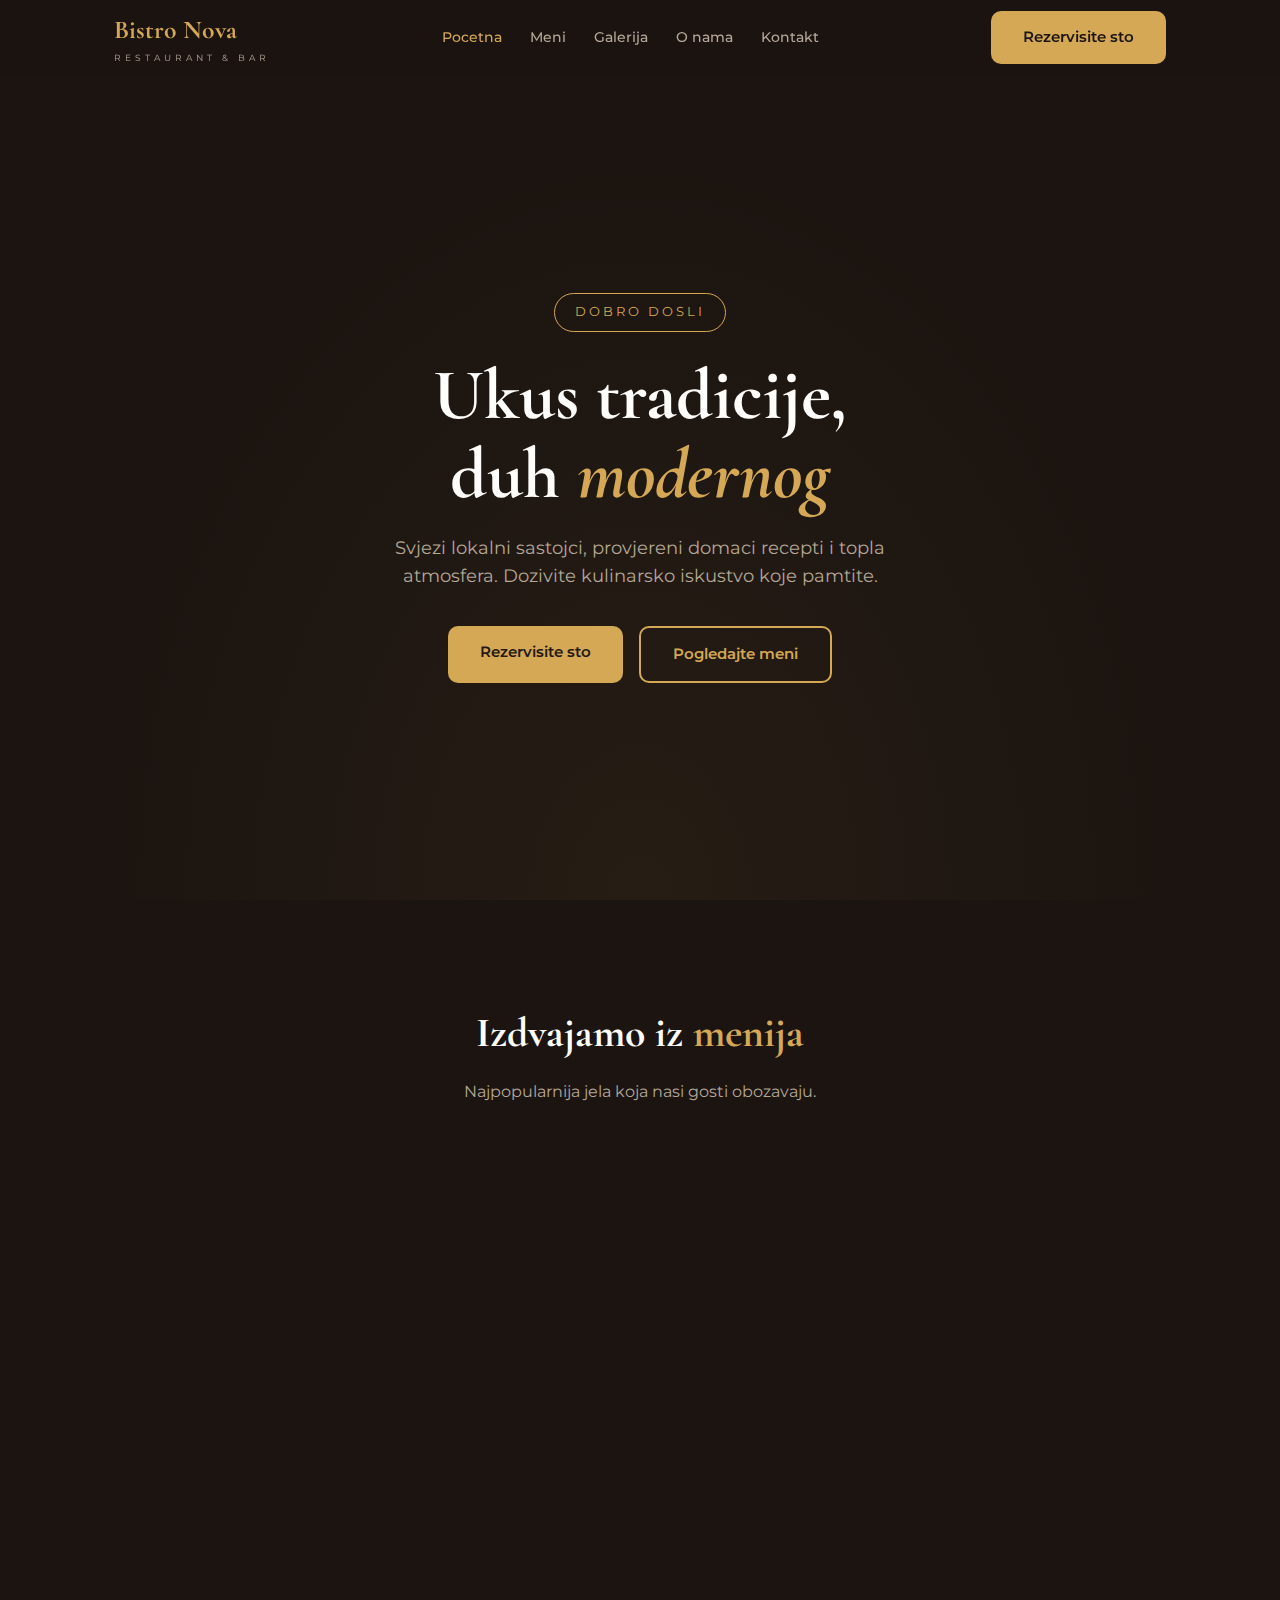
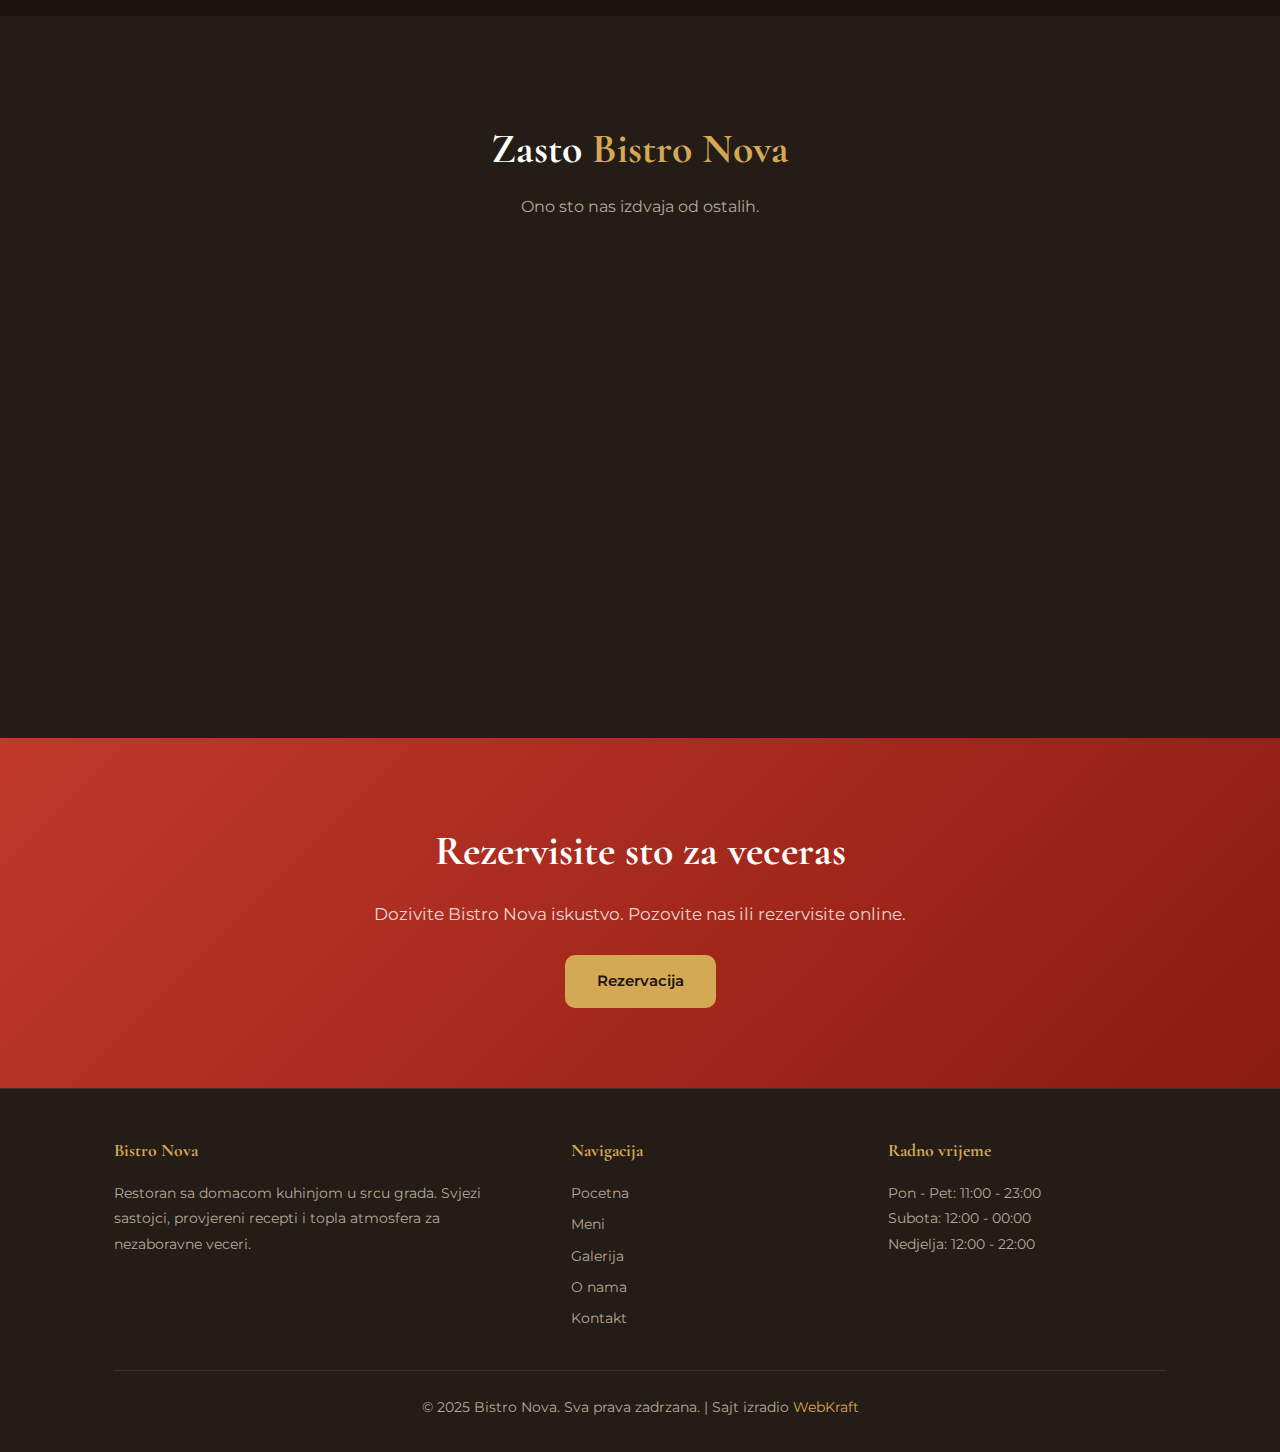
<file: index.html>
<!DOCTYPE html>
<html lang="bs">
<head>
  <meta charset="UTF-8">
  <meta name="viewport" content="width=device-width, initial-scale=1.0">
  <title>Bistro Nova | Restoran</title>
  <link rel="icon" type="image/x-icon" href="favicon.ico">
  <link rel="apple-touch-icon" href="apple-touch-icon.png">
  <meta name="description" content="Bistro Nova - Restoran sa domacom kuhinjom u srcu grada. Svjezi sastojci, tradicionalni recepti, moderna prezentacija.">
  <link rel="preconnect" href="https://fonts.googleapis.com">
  <link rel="preconnect" href="https://fonts.gstatic.com" crossorigin>
  <link href="https://fonts.googleapis.com/css2?family=Cormorant+Garamond:ital,wght@0,500;0,600;0,700;1,500;1,700&family=Montserrat:wght@400;500;600;700&display=swap" rel="stylesheet">
  <link rel="stylesheet" href="assets/css/style.css">
</head>
<body>

  <!-- Header -->
  <header class="header" id="header">
    <div class="container">
      <a href="index.html" class="logo">Bistro Nova<small>Restaurant &amp; Bar</small></a>
      <nav class="nav-links" id="nav">
        <a href="index.html" class="active">Pocetna</a>
        <a href="meni.html">Meni</a>
        <a href="galerija.html">Galerija</a>
        <a href="o-nama.html">O nama</a>
        <a href="kontakt.html">Kontakt</a>
      </nav>
      <a href="kontakt.html" class="btn btn-gold btn-nav">Rezervisite sto</a>
      <button class="mobile-toggle" id="menuBtn" aria-label="Otvori meni">
        <span></span><span></span><span></span>
      </button>
    </div>
  </header>

  <!-- Hero -->
  <section class="hero">
    <div class="container">
      <div class="hero-badge">Dobro dosli</div>
      <h1>Ukus tradicije,<br>duh <span>modernog</span></h1>
      <p>Svjezi lokalni sastojci, provjereni domaci recepti i topla atmosfera. Dozivite kulinarsko iskustvo koje pamtite.</p>
      <div class="hero-buttons">
        <a href="kontakt.html" class="btn btn-gold">Rezervisite sto</a>
        <a href="meni.html" class="btn btn-outline">Pogledajte meni</a>
      </div>
    </div>
  </section>

  <!-- Highlights -->
  <section class="highlights">
    <div class="container">
      <h2 class="section-title">Izdvajamo iz <span>menija</span></h2>
      <p class="section-subtitle">Najpopularnija jela koja nasi gosti obozavaju.</p>
      <div class="highlights-grid">
        <div class="highlight-card fade-in">
          <img src="assets/images/biftek.jpg" alt="Biftek na zaru">
          <h3>Biftek na zaru</h3>
          <div class="desc">Premium junetina sa grilanim povrcem i umakom od crnog vina</div>
          <div class="price">28 KM</div>
        </div>
        <div class="highlight-card fade-in">
          <img src="assets/images/ravioli.jpg" alt="Domaci ravioli">
          <h3>Domaci ravioli</h3>
          <div class="desc">Rucno pravljeni ravioli punjeni sirom sa tartuf umakom</div>
          <div class="price">18 KM</div>
        </div>
        <div class="highlight-card fade-in">
          <img src="assets/images/brancin.jpg" alt="Filet brancina">
          <h3>Filet brancina</h3>
          <div class="desc">Svjezi brancin sa mediteranskim zacinima i mladim krompirima</div>
          <div class="price">24 KM</div>
        </div>
        <div class="highlight-card fade-in">
          <img src="assets/images/fondant.jpg" alt="Cokoladni fondant">
          <h3>Cokoladni fondant</h3>
          <div class="desc">Topla cokoladna lava torta sa kuglom vanila sladoleda</div>
          <div class="price">10 KM</div>
        </div>
      </div>
    </div>
  </section>

  <!-- Why Us -->
  <section class="why-us">
    <div class="container">
      <h2 class="section-title">Zasto <span>Bistro Nova</span></h2>
      <p class="section-subtitle">Ono sto nas izdvaja od ostalih.</p>
      <div class="why-grid">
        <div class="why-card fade-in">
          <img src="assets/images/sastojci.jpg" alt="Svjezi sastojci">
          <h3>Svjezi sastojci</h3>
          <p>Svakodnevno nabavljamo svjeze lokalne namirnice od provjerenih dobavljaca.</p>
        </div>
        <div class="why-card fade-in">
          <img src="assets/images/kuhinja.jpg" alt="Domaci recepti">
          <h3>Domaci recepti</h3>
          <p>Tradicionalni recepti sa modernim pristupom pripreme i prezentacije.</p>
        </div>
        <div class="why-card fade-in">
          <img src="assets/images/vecernja-atmosfera.jpg" alt="Ugodna atmosfera">
          <h3>Ugodna atmosfera</h3>
          <p>Topao ambijent koji spaja eleganciju i opustenost za savrseni dozivljaj.</p>
        </div>
      </div>
    </div>
  </section>

  <!-- CTA -->
  <section class="cta-section">
    <div class="container">
      <h2>Rezervisite sto za veceras</h2>
      <p>Dozivite Bistro Nova iskustvo. Pozovite nas ili rezervisite online.</p>
      <a href="kontakt.html" class="btn btn-gold">Rezervacija</a>
    </div>
  </section>

  <!-- Footer -->
  <footer class="footer">
    <div class="container">
      <div class="footer-grid">
        <div>
          <h4>Bistro Nova</h4>
          <p>Restoran sa domacom kuhinjom u srcu grada. Svjezi sastojci, provjereni recepti i topla atmosfera za nezaboravne veceri.</p>
        </div>
        <div>
          <h4>Navigacija</h4>
          <div class="footer-links">
            <a href="index.html">Pocetna</a>
            <a href="meni.html">Meni</a>
            <a href="galerija.html">Galerija</a>
            <a href="o-nama.html">O nama</a>
            <a href="kontakt.html">Kontakt</a>
          </div>
        </div>
        <div>
          <h4>Radno vrijeme</h4>
          <p>Pon - Pet: 11:00 - 23:00</p>
          <p>Subota: 12:00 - 00:00</p>
          <p>Nedjelja: 12:00 - 22:00</p>
        </div>
      </div>
      <div class="footer-bottom">
        <p>&copy; 2025 Bistro Nova. Sva prava zadrzana. | Sajt izradio <a href="https://webkraft.site" target="_blank">WebKraft</a></p>
      </div>
    </div>
  </footer>

  <script>
    const menuBtn = document.getElementById('menuBtn');
    const nav = document.getElementById('nav');
    menuBtn.addEventListener('click', () => nav.classList.toggle('open'));
    nav.querySelectorAll('a').forEach(link => {
      link.addEventListener('click', () => nav.classList.remove('open'));
    });
    const header = document.getElementById('header');
    window.addEventListener('scroll', () => {
      header.classList.toggle('scrolled', window.scrollY > 50);
    });
    const observer = new IntersectionObserver((entries) => {
      entries.forEach(entry => {
        if (entry.isIntersecting) entry.target.classList.add('visible');
      });
    }, { threshold: 0.1 });
    document.querySelectorAll('.fade-in').forEach(el => observer.observe(el));
  </script>

</body>
</html>
</file>
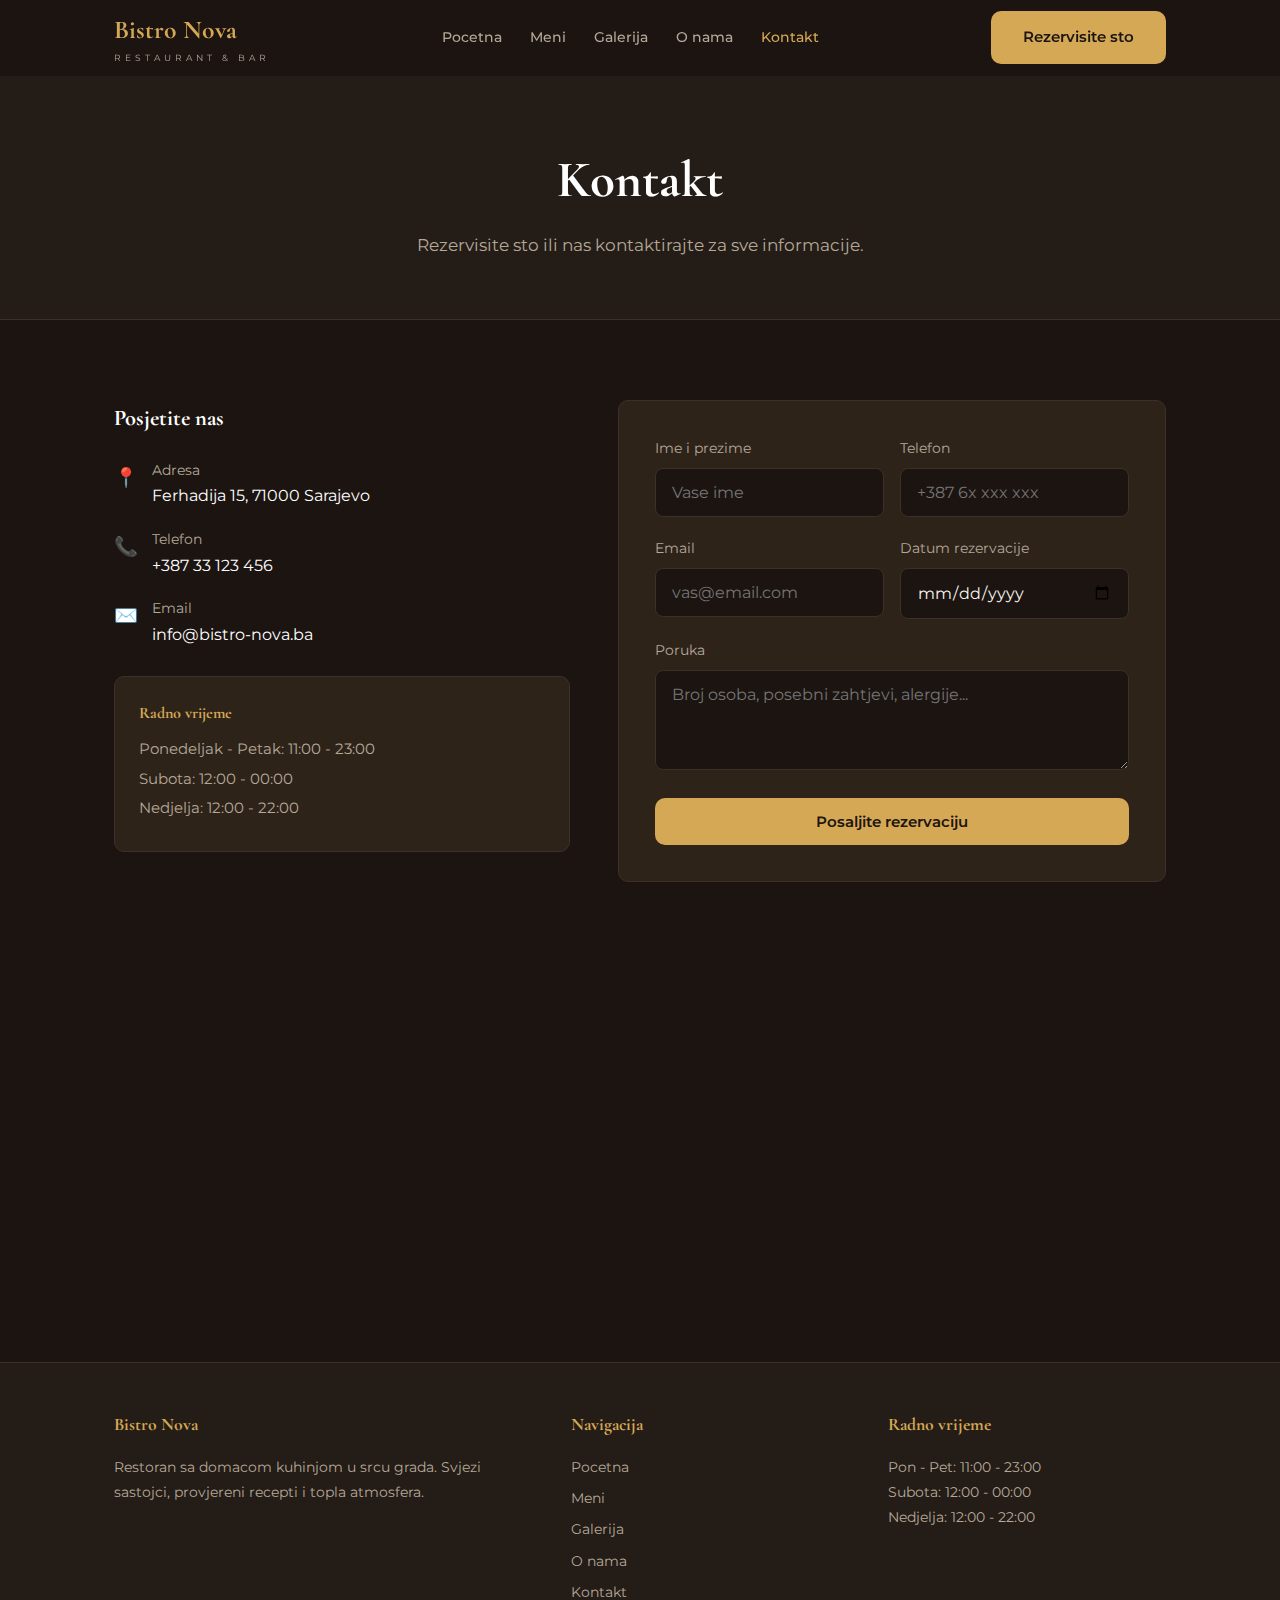
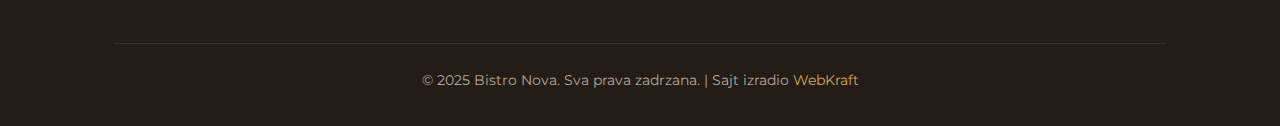
<file: kontakt.html>
<!DOCTYPE html>
<html lang="bs">
<head>
  <meta charset="UTF-8">
  <meta name="viewport" content="width=device-width, initial-scale=1.0">
  <title>Kontakt | Bistro Nova</title>
  <link rel="icon" type="image/x-icon" href="favicon.ico">
  <link rel="apple-touch-icon" href="apple-touch-icon.png">
  <meta name="description" content="Kontaktirajte nas ili rezervisite sto u Bistro Nova restoranu.">
  <link rel="preconnect" href="https://fonts.googleapis.com">
  <link rel="preconnect" href="https://fonts.gstatic.com" crossorigin>
  <link href="https://fonts.googleapis.com/css2?family=Cormorant+Garamond:ital,wght@0,500;0,600;0,700;1,500;1,700&family=Montserrat:wght@400;500;600;700&display=swap" rel="stylesheet">
  <link rel="stylesheet" href="assets/css/style.css">
</head>
<body>

  <header class="header" id="header">
    <div class="container">
      <a href="index.html" class="logo">Bistro Nova<small>Restaurant &amp; Bar</small></a>
      <nav class="nav-links" id="nav">
        <a href="index.html">Pocetna</a>
        <a href="meni.html">Meni</a>
        <a href="galerija.html">Galerija</a>
        <a href="o-nama.html">O nama</a>
        <a href="kontakt.html" class="active">Kontakt</a>
      </nav>
      <a href="kontakt.html" class="btn btn-gold btn-nav">Rezervisite sto</a>
      <button class="mobile-toggle" id="menuBtn" aria-label="Otvori meni">
        <span></span><span></span><span></span>
      </button>
    </div>
  </header>

  <div class="page-header">
    <div class="container">
      <h1>Kontakt</h1>
      <p>Rezervisite sto ili nas kontaktirajte za sve informacije.</p>
    </div>
  </div>

  <section class="contact-section">
    <div class="container">
      <div class="contact-grid">
        <div class="contact-info fade-in">
          <h3>Posjetite nas</h3>
          <div class="contact-detail">
            <div class="icon">📍</div>
            <div>
              <div class="label">Adresa</div>
              <div class="value">Ferhadija 15, 71000 Sarajevo</div>
            </div>
          </div>
          <div class="contact-detail">
            <div class="icon">📞</div>
            <div>
              <div class="label">Telefon</div>
              <div class="value">+387 33 123 456</div>
            </div>
          </div>
          <div class="contact-detail">
            <div class="icon">✉️</div>
            <div>
              <div class="label">Email</div>
              <div class="value">info@bistro-nova.ba</div>
            </div>
          </div>
          <div class="working-hours">
            <h4>Radno vrijeme</h4>
            <p>Ponedeljak - Petak: 11:00 - 23:00</p>
            <p>Subota: 12:00 - 00:00</p>
            <p>Nedjelja: 12:00 - 22:00</p>
          </div>
        </div>
        <form class="contact-form fade-in" action="https://formspree.io/f/YOUR_FORM_ID" method="POST">
          <div class="form-row">
            <div class="form-group">
              <label for="name">Ime i prezime</label>
              <input type="text" id="name" name="name" placeholder="Vase ime" required>
            </div>
            <div class="form-group">
              <label for="phone">Telefon</label>
              <input type="tel" id="phone" name="phone" placeholder="+387 6x xxx xxx">
            </div>
          </div>
          <div class="form-row">
            <div class="form-group">
              <label for="email">Email</label>
              <input type="email" id="email" name="email" placeholder="vas@email.com" required>
            </div>
            <div class="form-group">
              <label for="date">Datum rezervacije</label>
              <input type="date" id="date" name="date">
            </div>
          </div>
          <div class="form-group">
            <label for="message">Poruka</label>
            <textarea id="message" name="message" placeholder="Broj osoba, posebni zahtjevi, alergije..."></textarea>
          </div>
          <button type="submit" class="btn btn-gold">Posaljite rezervaciju</button>
        </form>
      </div>
    </div>
  </section>

  <!-- Google Maps -->
  <section class="map-section">
    <iframe src="https://www.google.com/maps/embed?pb=!1m18!1m12!1m3!1d2877.1!2d18.4131!3d43.8563!2m3!1f0!2f0!3f0!3m2!1i1024!2i768!4f13.1!3m3!1m2!1s0x4758c8c0!2sSarajevo!5e0!3m2!1sbs!2sba!4v1700000000000" allowfullscreen="" loading="lazy" referrerpolicy="no-referrer-when-downgrade" title="Lokacija Bistro Nova"></iframe>
  </section>

  <footer class="footer">
    <div class="container">
      <div class="footer-grid">
        <div>
          <h4>Bistro Nova</h4>
          <p>Restoran sa domacom kuhinjom u srcu grada. Svjezi sastojci, provjereni recepti i topla atmosfera.</p>
        </div>
        <div>
          <h4>Navigacija</h4>
          <div class="footer-links">
            <a href="index.html">Pocetna</a>
            <a href="meni.html">Meni</a>
            <a href="galerija.html">Galerija</a>
            <a href="o-nama.html">O nama</a>
            <a href="kontakt.html">Kontakt</a>
          </div>
        </div>
        <div>
          <h4>Radno vrijeme</h4>
          <p>Pon - Pet: 11:00 - 23:00</p>
          <p>Subota: 12:00 - 00:00</p>
          <p>Nedjelja: 12:00 - 22:00</p>
        </div>
      </div>
      <div class="footer-bottom">
        <p>&copy; 2025 Bistro Nova. Sva prava zadrzana. | Sajt izradio <a href="https://webkraft.site" target="_blank">WebKraft</a></p>
      </div>
    </div>
  </footer>

  <script>
    const menuBtn = document.getElementById('menuBtn');
    const nav = document.getElementById('nav');
    menuBtn.addEventListener('click', () => nav.classList.toggle('open'));
    nav.querySelectorAll('a').forEach(link => { link.addEventListener('click', () => nav.classList.remove('open')); });
    const header = document.getElementById('header');
    window.addEventListener('scroll', () => { header.classList.toggle('scrolled', window.scrollY > 50); });
    const observer = new IntersectionObserver((entries) => {
      entries.forEach(entry => { if (entry.isIntersecting) entry.target.classList.add('visible'); });
    }, { threshold: 0.1 });
    document.querySelectorAll('.fade-in').forEach(el => observer.observe(el));
  </script>

</body>
</html>
</file>
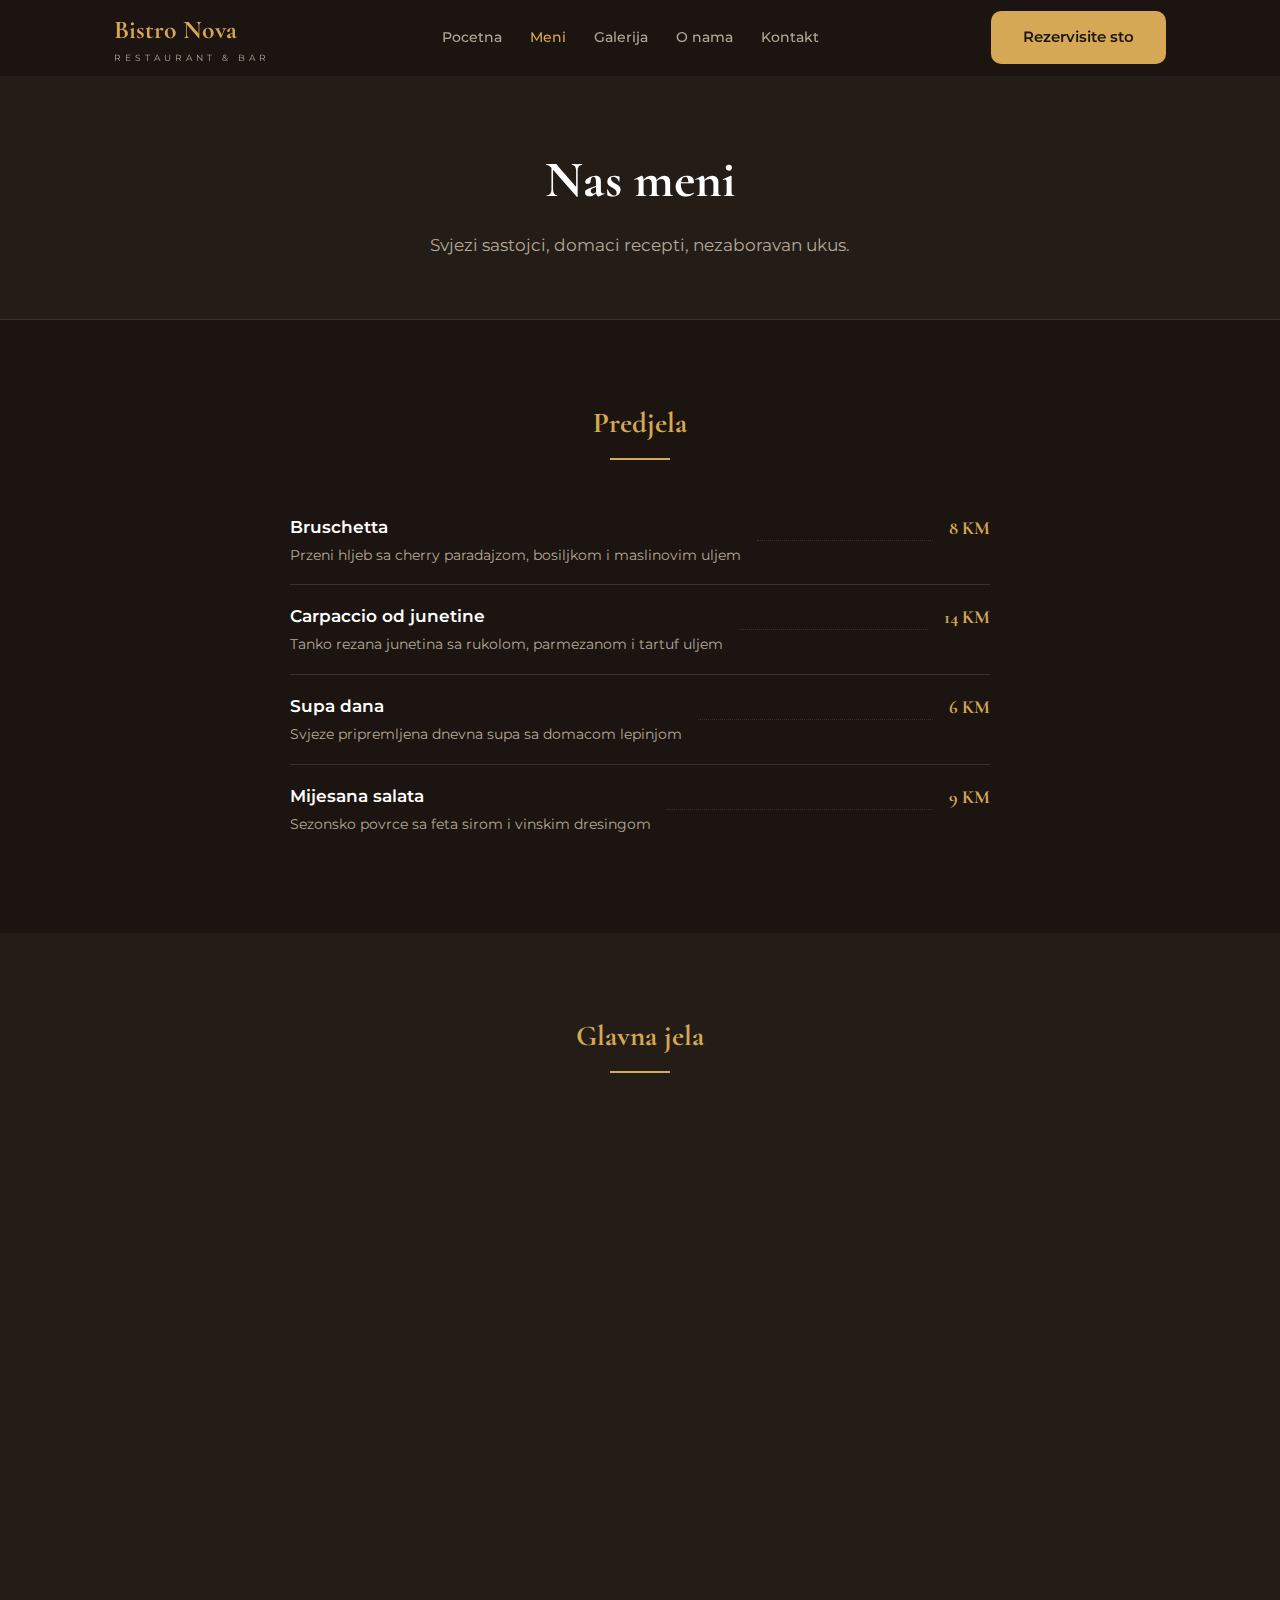
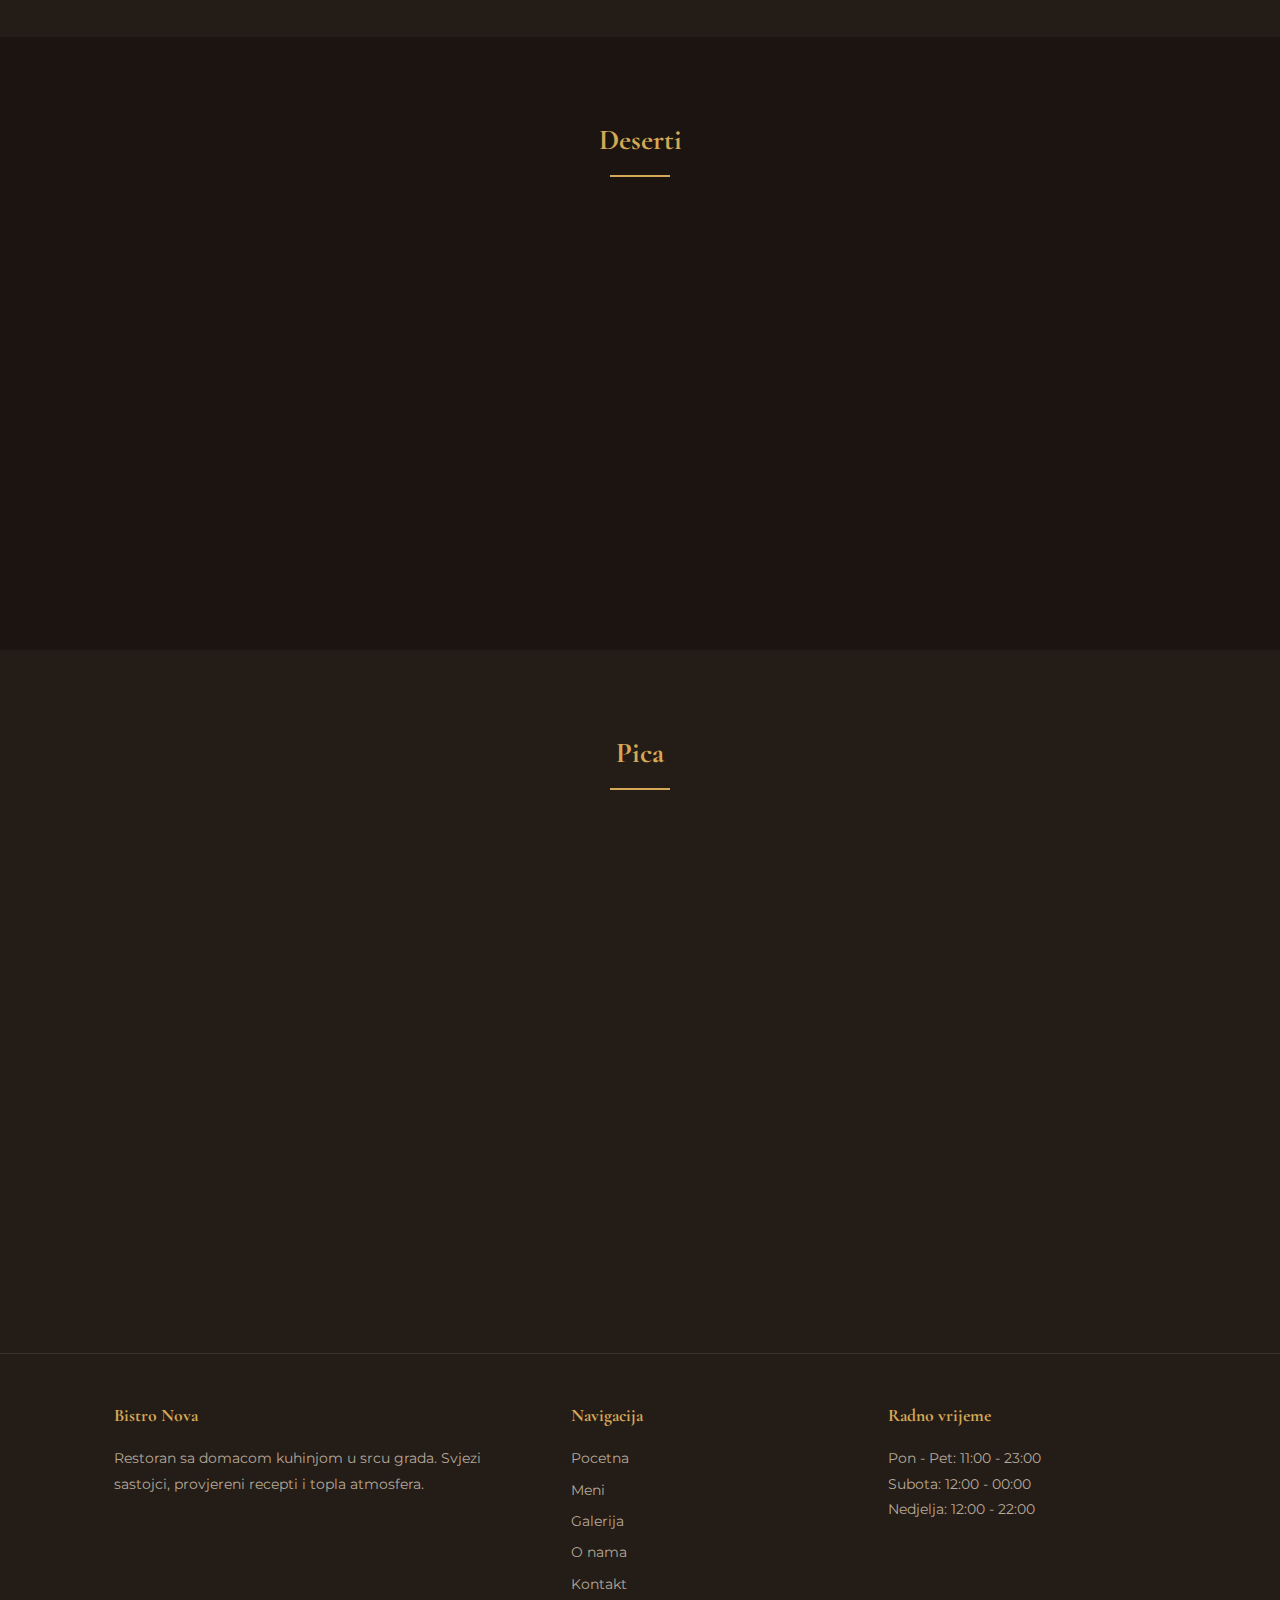
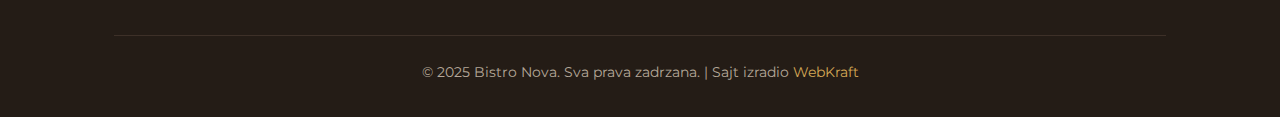
<file: meni.html>
<!DOCTYPE html>
<html lang="bs">
<head>
  <meta charset="UTF-8">
  <meta name="viewport" content="width=device-width, initial-scale=1.0">
  <title>Meni | Bistro Nova</title>
  <link rel="icon" type="image/x-icon" href="favicon.ico">
  <link rel="apple-touch-icon" href="apple-touch-icon.png">
  <meta name="description" content="Pogledajte nas meni - predjela, glavna jela, deserti i pica. Svjezi sastojci i domaci recepti.">
  <link rel="preconnect" href="https://fonts.googleapis.com">
  <link rel="preconnect" href="https://fonts.gstatic.com" crossorigin>
  <link href="https://fonts.googleapis.com/css2?family=Cormorant+Garamond:ital,wght@0,500;0,600;0,700;1,500;1,700&family=Montserrat:wght@400;500;600;700&display=swap" rel="stylesheet">
  <link rel="stylesheet" href="assets/css/style.css">
</head>
<body>

  <header class="header" id="header">
    <div class="container">
      <a href="index.html" class="logo">Bistro Nova<small>Restaurant &amp; Bar</small></a>
      <nav class="nav-links" id="nav">
        <a href="index.html">Pocetna</a>
        <a href="meni.html" class="active">Meni</a>
        <a href="galerija.html">Galerija</a>
        <a href="o-nama.html">O nama</a>
        <a href="kontakt.html">Kontakt</a>
      </nav>
      <a href="kontakt.html" class="btn btn-gold btn-nav">Rezervisite sto</a>
      <button class="mobile-toggle" id="menuBtn" aria-label="Otvori meni">
        <span></span><span></span><span></span>
      </button>
    </div>
  </header>

  <div class="page-header">
    <div class="container">
      <h1>Nas meni</h1>
      <p>Svjezi sastojci, domaci recepti, nezaboravan ukus.</p>
    </div>
  </div>

  <!-- Predjela -->
  <section class="menu-section">
    <div class="container">
      <h2 class="menu-category-title">Predjela</h2>
      <div class="menu-list">
        <div class="menu-item fade-in">
          <div><div class="menu-item-name">Bruschetta</div><div class="menu-item-desc">Przeni hljeb sa cherry paradajzom, bosiljkom i maslinovim uljem</div></div>
          <div class="menu-item-dots"></div>
          <div class="menu-item-price">8 KM</div>
        </div>
        <div class="menu-item fade-in">
          <div><div class="menu-item-name">Carpaccio od junetine</div><div class="menu-item-desc">Tanko rezana junetina sa rukolom, parmezanom i tartuf uljem</div></div>
          <div class="menu-item-dots"></div>
          <div class="menu-item-price">14 KM</div>
        </div>
        <div class="menu-item fade-in">
          <div><div class="menu-item-name">Supa dana</div><div class="menu-item-desc">Svjeze pripremljena dnevna supa sa domacom lepinjom</div></div>
          <div class="menu-item-dots"></div>
          <div class="menu-item-price">6 KM</div>
        </div>
        <div class="menu-item fade-in">
          <div><div class="menu-item-name">Mijesana salata</div><div class="menu-item-desc">Sezonsko povrce sa feta sirom i vinskim dresingom</div></div>
          <div class="menu-item-dots"></div>
          <div class="menu-item-price">9 KM</div>
        </div>
      </div>
    </div>
  </section>

  <!-- Glavna jela -->
  <section class="menu-section">
    <div class="container">
      <h2 class="menu-category-title">Glavna jela</h2>
      <div class="menu-list">
        <div class="menu-item fade-in">
          <div><div class="menu-item-name">Biftek na zaru</div><div class="menu-item-desc">Premium junetina sa grilanim povrcem i umakom od crnog vina</div></div>
          <div class="menu-item-dots"></div>
          <div class="menu-item-price">28 KM</div>
        </div>
        <div class="menu-item fade-in">
          <div><div class="menu-item-name">Domaci ravioli</div><div class="menu-item-desc">Rucno pravljeni ravioli punjeni sirom sa tartuf umakom</div></div>
          <div class="menu-item-dots"></div>
          <div class="menu-item-price">18 KM</div>
        </div>
        <div class="menu-item fade-in">
          <div><div class="menu-item-name">Filet brancina</div><div class="menu-item-desc">Svjezi brancin sa mediteranskim zacinima i mladim krompirima</div></div>
          <div class="menu-item-dots"></div>
          <div class="menu-item-price">24 KM</div>
        </div>
        <div class="menu-item fade-in">
          <div><div class="menu-item-name">Pileci medaljoni</div><div class="menu-item-desc">Socni pileci medaljoni u umaku od sampinjona sa rizotom</div></div>
          <div class="menu-item-dots"></div>
          <div class="menu-item-price">16 KM</div>
        </div>
        <div class="menu-item fade-in">
          <div><div class="menu-item-name">Vegetarijanski burger</div><div class="menu-item-desc">Burger od leblebije sa avokado kremom i domacem pecivom</div></div>
          <div class="menu-item-dots"></div>
          <div class="menu-item-price">14 KM</div>
        </div>
      </div>
    </div>
  </section>

  <!-- Deserti -->
  <section class="menu-section">
    <div class="container">
      <h2 class="menu-category-title">Deserti</h2>
      <div class="menu-list">
        <div class="menu-item fade-in">
          <div><div class="menu-item-name">Cokoladni fondant</div><div class="menu-item-desc">Topla cokoladna lava torta sa kuglom vanila sladoleda</div></div>
          <div class="menu-item-dots"></div>
          <div class="menu-item-price">10 KM</div>
        </div>
        <div class="menu-item fade-in">
          <div><div class="menu-item-name">Tiramisu</div><div class="menu-item-desc">Klasicni italijanski desert sa espressom i mascarpone kremom</div></div>
          <div class="menu-item-dots"></div>
          <div class="menu-item-price">9 KM</div>
        </div>
        <div class="menu-item fade-in">
          <div><div class="menu-item-name">Panna cotta</div><div class="menu-item-desc">Kremasta panna cotta sa umakom od sumskog voca</div></div>
          <div class="menu-item-dots"></div>
          <div class="menu-item-price">8 KM</div>
        </div>
        <div class="menu-item fade-in">
          <div><div class="menu-item-name">Vocni tanjir</div><div class="menu-item-desc">Sezonsko svjeze voce sa medom i mintom</div></div>
          <div class="menu-item-dots"></div>
          <div class="menu-item-price">7 KM</div>
        </div>
      </div>
    </div>
  </section>

  <!-- Pica -->
  <section class="menu-section">
    <div class="container">
      <h2 class="menu-category-title">Pica</h2>
      <div class="menu-list">
        <div class="menu-item fade-in">
          <div><div class="menu-item-name">Domaca limunada</div><div class="menu-item-desc">Svjeze cijedeni limun sa mentom i medom</div></div>
          <div class="menu-item-dots"></div>
          <div class="menu-item-price">5 KM</div>
        </div>
        <div class="menu-item fade-in">
          <div><div class="menu-item-name">Kuca vino (casa)</div><div class="menu-item-desc">Crveno ili bijelo, lokalna vinarija</div></div>
          <div class="menu-item-dots"></div>
          <div class="menu-item-price">6 KM</div>
        </div>
        <div class="menu-item fade-in">
          <div><div class="menu-item-name">Craft pivo</div><div class="menu-item-desc">Lokalno zanatsko pivo, razlicite vrste</div></div>
          <div class="menu-item-dots"></div>
          <div class="menu-item-price">5 KM</div>
        </div>
        <div class="menu-item fade-in">
          <div><div class="menu-item-name">Espresso / Cappuccino</div><div class="menu-item-desc">Premium kafa, svjeze mljevena</div></div>
          <div class="menu-item-dots"></div>
          <div class="menu-item-price">3 KM</div>
        </div>
        <div class="menu-item fade-in">
          <div><div class="menu-item-name">Koktel dana</div><div class="menu-item-desc">Pitajte konobara za dnevnu preporuku</div></div>
          <div class="menu-item-dots"></div>
          <div class="menu-item-price">10 KM</div>
        </div>
      </div>
    </div>
  </section>

  <footer class="footer">
    <div class="container">
      <div class="footer-grid">
        <div>
          <h4>Bistro Nova</h4>
          <p>Restoran sa domacom kuhinjom u srcu grada. Svjezi sastojci, provjereni recepti i topla atmosfera.</p>
        </div>
        <div>
          <h4>Navigacija</h4>
          <div class="footer-links">
            <a href="index.html">Pocetna</a>
            <a href="meni.html">Meni</a>
            <a href="galerija.html">Galerija</a>
            <a href="o-nama.html">O nama</a>
            <a href="kontakt.html">Kontakt</a>
          </div>
        </div>
        <div>
          <h4>Radno vrijeme</h4>
          <p>Pon - Pet: 11:00 - 23:00</p>
          <p>Subota: 12:00 - 00:00</p>
          <p>Nedjelja: 12:00 - 22:00</p>
        </div>
      </div>
      <div class="footer-bottom">
        <p>&copy; 2025 Bistro Nova. Sva prava zadrzana. | Sajt izradio <a href="https://webkraft.site" target="_blank">WebKraft</a></p>
      </div>
    </div>
  </footer>

  <script>
    const menuBtn = document.getElementById('menuBtn');
    const nav = document.getElementById('nav');
    menuBtn.addEventListener('click', () => nav.classList.toggle('open'));
    nav.querySelectorAll('a').forEach(link => { link.addEventListener('click', () => nav.classList.remove('open')); });
    const header = document.getElementById('header');
    window.addEventListener('scroll', () => { header.classList.toggle('scrolled', window.scrollY > 50); });
    const observer = new IntersectionObserver((entries) => {
      entries.forEach(entry => { if (entry.isIntersecting) entry.target.classList.add('visible'); });
    }, { threshold: 0.1 });
    document.querySelectorAll('.fade-in').forEach(el => observer.observe(el));
  </script>

</body>
</html>
</file>
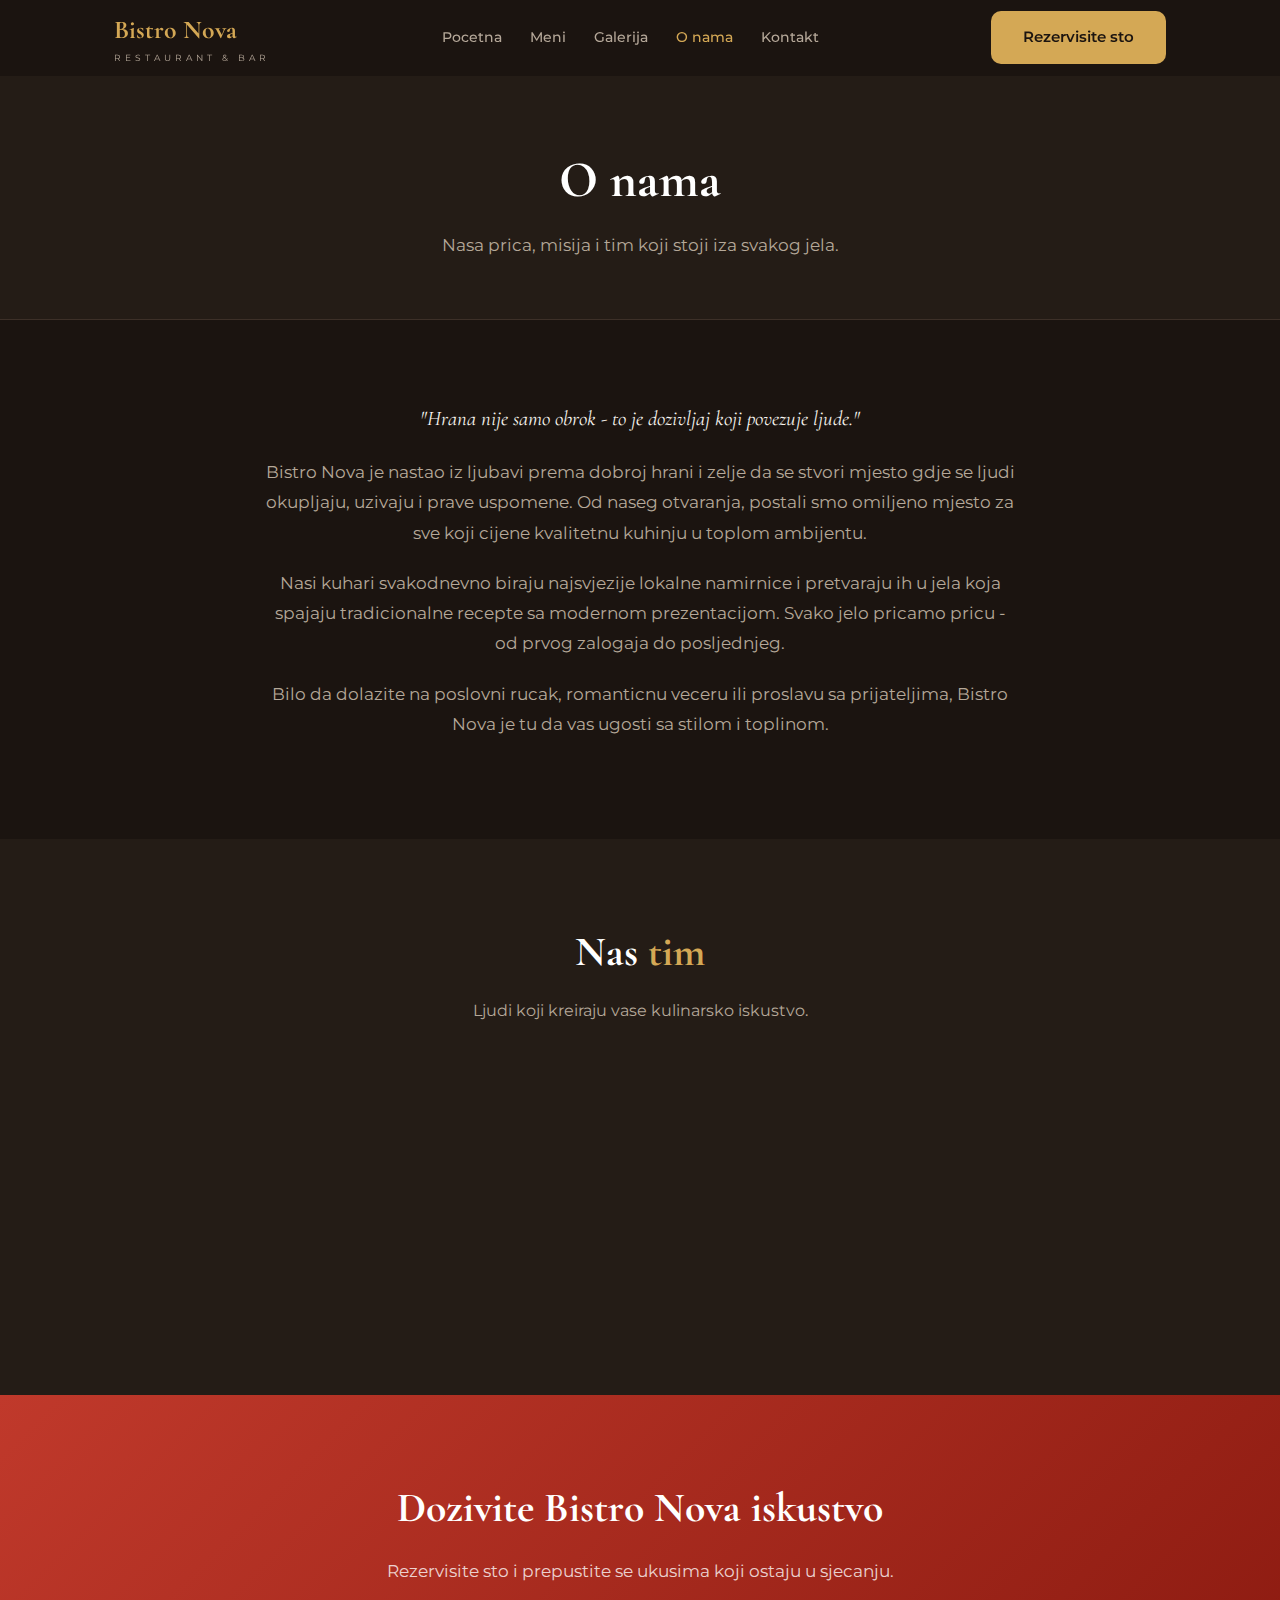
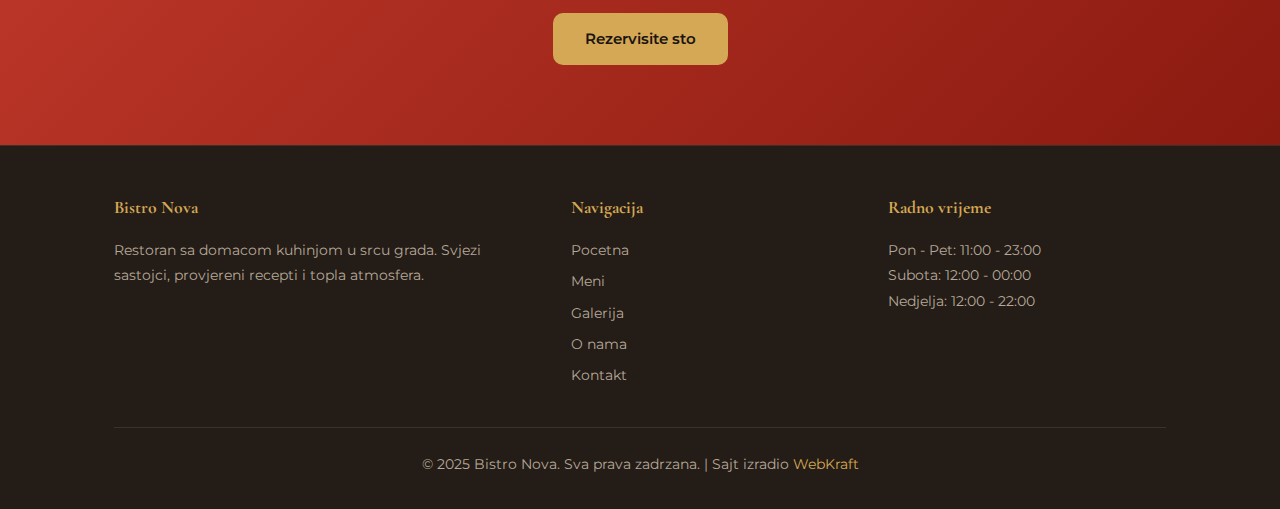
<file: o-nama.html>
<!DOCTYPE html>
<html lang="bs">
<head>
  <meta charset="UTF-8">
  <meta name="viewport" content="width=device-width, initial-scale=1.0">
  <title>O nama | Bistro Nova</title>
  <link rel="icon" type="image/x-icon" href="favicon.ico">
  <link rel="apple-touch-icon" href="apple-touch-icon.png">
  <meta name="description" content="Upoznajte nas tim i pricu iza Bistro Nova restorana.">
  <link rel="preconnect" href="https://fonts.googleapis.com">
  <link rel="preconnect" href="https://fonts.gstatic.com" crossorigin>
  <link href="https://fonts.googleapis.com/css2?family=Cormorant+Garamond:ital,wght@0,500;0,600;0,700;1,500;1,700&family=Montserrat:wght@400;500;600;700&display=swap" rel="stylesheet">
  <link rel="stylesheet" href="assets/css/style.css">
</head>
<body>

  <header class="header" id="header">
    <div class="container">
      <a href="index.html" class="logo">Bistro Nova<small>Restaurant &amp; Bar</small></a>
      <nav class="nav-links" id="nav">
        <a href="index.html">Pocetna</a>
        <a href="meni.html">Meni</a>
        <a href="galerija.html">Galerija</a>
        <a href="o-nama.html" class="active">O nama</a>
        <a href="kontakt.html">Kontakt</a>
      </nav>
      <a href="kontakt.html" class="btn btn-gold btn-nav">Rezervisite sto</a>
      <button class="mobile-toggle" id="menuBtn" aria-label="Otvori meni">
        <span></span><span></span><span></span>
      </button>
    </div>
  </header>

  <div class="page-header">
    <div class="container">
      <h1>O nama</h1>
      <p>Nasa prica, misija i tim koji stoji iza svakog jela.</p>
    </div>
  </div>

  <section class="about-section">
    <div class="container">
      <div class="about-content fade-in">
        <p class="lead">"Hrana nije samo obrok - to je dozivljaj koji povezuje ljude."</p>
        <p>Bistro Nova je nastao iz ljubavi prema dobroj hrani i zelje da se stvori mjesto gdje se ljudi okupljaju, uzivaju i prave uspomene. Od naseg otvaranja, postali smo omiljeno mjesto za sve koji cijene kvalitetnu kuhinju u toplom ambijentu.</p>
        <p>Nasi kuhari svakodnevno biraju najsvjezije lokalne namirnice i pretvaraju ih u jela koja spajaju tradicionalne recepte sa modernom prezentacijom. Svako jelo pricamo pricu - od prvog zalogaja do posljednjeg.</p>
        <p>Bilo da dolazite na poslovni rucak, romanticnu veceru ili proslavu sa prijateljima, Bistro Nova je tu da vas ugosti sa stilom i toplinom.</p>
      </div>
    </div>
  </section>

  <section class="team-section">
    <div class="container">
      <h2 class="section-title">Nas <span>tim</span></h2>
      <p class="section-subtitle">Ljudi koji kreiraju vase kulinarsko iskustvo.</p>
      <div class="team-grid">
        <div class="team-card fade-in">
          <div class="team-avatar" style="background: url('assets/images/tim-marko.jpg') center/cover;"></div>
          <h3>Marko Petrovic</h3>
          <div class="role">Glavni kuhar</div>
          <p>15 godina iskustva u vrhunskim restoranima sirom Evrope.</p>
        </div>
        <div class="team-card fade-in">
          <div class="team-avatar" style="background: url('assets/images/tim-ana.jpg') center/cover;"></div>
          <h3>Ana Kovacevic</h3>
          <div class="role">Sous chef</div>
          <p>Specijalistkinja za deserte i mediteransku kuhinju.</p>
        </div>
        <div class="team-card fade-in">
          <div class="team-avatar" style="background: url('assets/images/tim-stefan.jpg') center/cover;"></div>
          <h3>Stefan Ilic</h3>
          <div class="role">Sommelier</div>
          <p>Strucnjak za vina sa certifikatom WSET Level 3.</p>
        </div>
      </div>
    </div>
  </section>

  <section class="cta-section">
    <div class="container">
      <h2>Dozivite Bistro Nova iskustvo</h2>
      <p>Rezervisite sto i prepustite se ukusima koji ostaju u sjecanju.</p>
      <a href="kontakt.html" class="btn btn-gold">Rezervisite sto</a>
    </div>
  </section>

  <footer class="footer">
    <div class="container">
      <div class="footer-grid">
        <div>
          <h4>Bistro Nova</h4>
          <p>Restoran sa domacom kuhinjom u srcu grada. Svjezi sastojci, provjereni recepti i topla atmosfera.</p>
        </div>
        <div>
          <h4>Navigacija</h4>
          <div class="footer-links">
            <a href="index.html">Pocetna</a>
            <a href="meni.html">Meni</a>
            <a href="galerija.html">Galerija</a>
            <a href="o-nama.html">O nama</a>
            <a href="kontakt.html">Kontakt</a>
          </div>
        </div>
        <div>
          <h4>Radno vrijeme</h4>
          <p>Pon - Pet: 11:00 - 23:00</p>
          <p>Subota: 12:00 - 00:00</p>
          <p>Nedjelja: 12:00 - 22:00</p>
        </div>
      </div>
      <div class="footer-bottom">
        <p>&copy; 2025 Bistro Nova. Sva prava zadrzana. | Sajt izradio <a href="https://webkraft.site" target="_blank">WebKraft</a></p>
      </div>
    </div>
  </footer>

  <script>
    const menuBtn = document.getElementById('menuBtn');
    const nav = document.getElementById('nav');
    menuBtn.addEventListener('click', () => nav.classList.toggle('open'));
    nav.querySelectorAll('a').forEach(link => { link.addEventListener('click', () => nav.classList.remove('open')); });
    const header = document.getElementById('header');
    window.addEventListener('scroll', () => { header.classList.toggle('scrolled', window.scrollY > 50); });
    const observer = new IntersectionObserver((entries) => {
      entries.forEach(entry => { if (entry.isIntersecting) entry.target.classList.add('visible'); });
    }, { threshold: 0.1 });
    document.querySelectorAll('.fade-in').forEach(el => observer.observe(el));
  </script>

</body>
</html>
</file>
<file: assets/css/style.css>
/* ===== VARIABLES ===== */
:root {
  --color-bg: #1b1410;
  --color-bg-light: #241c16;
  --color-bg-card: #2e2319;
  --color-gold: #d4a855;
  --color-gold-light: #e4c47a;
  --color-gold-dark: #b88c3a;
  --color-wine: #c0392b;
  --color-wine-light: #e74c3c;
  --color-text: #f8f4ef;
  --color-text-muted: #b5a899;
  --color-white: #ffffff;
  --color-border: #3d3028;
  --font-display: 'Cormorant Garamond', serif;
  --font-body: 'Montserrat', sans-serif;
  --radius: 10px;
  --transition: 0.3s cubic-bezier(0.4, 0, 0.2, 1);
  --header-height: 76px;
}

/* ===== RESET ===== */
*, *::before, *::after { margin: 0; padding: 0; box-sizing: border-box; }
html { scroll-behavior: smooth; }
body {
  font-family: var(--font-body);
  background: var(--color-bg);
  color: var(--color-text);
  line-height: 1.6;
  -webkit-font-smoothing: antialiased;
}
a { color: inherit; text-decoration: none; }
ul { list-style: none; }
img { max-width: 100%; display: block; }

/* ===== UTILITIES ===== */
.container { max-width: 1100px; margin: 0 auto; padding: 0 24px; }

.page-header {
  padding: 140px 0 60px;
  text-align: center;
  background: var(--color-bg-light);
  border-bottom: 1px solid var(--color-border);
}

.page-header h1 {
  font-family: var(--font-display);
  font-size: clamp(2.2rem, 5vw, 3.2rem);
  color: var(--color-white);
  margin-bottom: 10px;
}

.page-header p {
  color: var(--color-text-muted);
  font-size: 1.05rem;
}

.section-title {
  font-family: var(--font-display);
  font-size: clamp(1.8rem, 4vw, 2.6rem);
  text-align: center;
  margin-bottom: 12px;
  color: var(--color-white);
}

.section-title span { color: var(--color-gold); }

.section-subtitle {
  text-align: center;
  color: var(--color-text-muted);
  margin-bottom: 48px;
  font-size: 1rem;
}

.btn {
  display: inline-block;
  padding: 14px 32px;
  border-radius: var(--radius);
  font-family: var(--font-body);
  font-weight: 600;
  font-size: 0.95rem;
  cursor: pointer;
  transition: var(--transition);
  border: none;
}

.btn-gold { background: var(--color-gold); color: var(--color-bg); }
.btn-gold:hover { background: var(--color-gold-light); transform: translateY(-2px); }
.btn-outline { background: transparent; color: var(--color-gold); border: 2px solid var(--color-gold); }
.btn-outline:hover { background: var(--color-gold); color: var(--color-bg); }
.btn-wine { background: var(--color-wine); color: var(--color-white); }
.btn-wine:hover { background: var(--color-wine-light); transform: translateY(-2px); }

.fade-in {
  opacity: 0;
  transform: translateY(24px);
  transition: opacity 0.6s ease, transform 0.6s ease;
}
.fade-in.visible { opacity: 1; transform: translateY(0); }

/* ===== HEADER ===== */
.header {
  position: fixed;
  top: 0; left: 0; right: 0;
  height: var(--header-height);
  z-index: 100;
  background: rgba(27, 20, 16, 0.92);
  backdrop-filter: blur(12px);
  transition: var(--transition);
  border-bottom: 1px solid transparent;
}
.header.scrolled { border-bottom-color: var(--color-border); }
.header .container {
  display: flex;
  align-items: center;
  justify-content: space-between;
  height: 100%;
}

.logo {
  font-family: var(--font-display);
  font-size: 1.6rem;
  font-weight: 700;
  color: var(--color-gold);
}
.logo small {
  display: block;
  font-size: 0.55rem;
  letter-spacing: 4px;
  text-transform: uppercase;
  color: var(--color-text-muted);
  font-family: var(--font-body);
  font-weight: 400;
}

.nav-links {
  display: flex;
  gap: 28px;
  align-items: center;
}
.nav-links a {
  font-size: 0.9rem;
  font-weight: 500;
  color: var(--color-text-muted);
  transition: var(--transition);
}
.nav-links a:hover,
.nav-links a.active { color: var(--color-gold); }

.mobile-toggle {
  display: none;
  background: none;
  border: none;
  cursor: pointer;
  padding: 8px;
}
.mobile-toggle span {
  display: block;
  width: 24px;
  height: 2px;
  background: var(--color-gold);
  margin: 5px 0;
  transition: var(--transition);
}

/* ===== HERO ===== */
.hero {
  min-height: 100vh;
  display: flex;
  align-items: center;
  padding-top: var(--header-height);
  position: relative;
  overflow: hidden;
  text-align: center;
}
.hero::before {
  content: '';
  position: absolute;
  inset: 0;
  background: radial-gradient(ellipse at center bottom, rgba(212, 168, 85, 0.06) 0%, transparent 60%);
  pointer-events: none;
}
.hero-badge {
  display: inline-block;
  padding: 8px 20px;
  border: 1px solid var(--color-gold);
  border-radius: 50px;
  font-size: 0.8rem;
  color: var(--color-gold);
  margin-bottom: 24px;
  letter-spacing: 3px;
  text-transform: uppercase;
}
.hero h1 {
  font-family: var(--font-display);
  font-size: clamp(2.8rem, 6vw, 4.5rem);
  line-height: 1.1;
  margin-bottom: 20px;
  color: var(--color-white);
}
.hero h1 span { color: var(--color-gold); font-style: italic; }
.hero p {
  font-size: 1.1rem;
  color: var(--color-text-muted);
  max-width: 520px;
  margin: 0 auto 36px;
}
.hero-buttons {
  display: flex;
  gap: 16px;
  justify-content: center;
  flex-wrap: wrap;
}

/* ===== HIGHLIGHTS (Početna - pregled menija) ===== */
.highlights { padding: 100px 0; }
.highlights-grid {
  display: grid;
  grid-template-columns: repeat(auto-fit, minmax(240px, 1fr));
  gap: 24px;
}
.highlight-card {
  background: var(--color-bg-card);
  border: 1px solid var(--color-border);
  border-radius: var(--radius);
  padding: 32px 24px;
  text-align: center;
  transition: var(--transition);
}
.highlight-card:hover {
  border-color: var(--color-gold);
  transform: translateY(-4px);
}
.highlight-card .emoji { font-size: 2.4rem; margin-bottom: 14px; }
.highlight-card h3 {
  font-family: var(--font-display);
  font-size: 1.3rem;
  color: var(--color-white);
  margin-bottom: 8px;
}
.highlight-card .desc {
  font-size: 0.88rem;
  color: var(--color-text-muted);
  margin-bottom: 12px;
}
.highlight-card .price {
  font-family: var(--font-display);
  font-size: 1.2rem;
  color: var(--color-gold);
  font-weight: 700;
}

/* ===== WHY US ===== */
.why-us { padding: 100px 0; background: var(--color-bg-light); }
.why-grid {
  display: grid;
  grid-template-columns: repeat(3, 1fr);
  gap: 24px;
}
.why-card {
  text-align: center;
  padding: 36px 24px;
  border: 1px solid var(--color-border);
  border-radius: var(--radius);
  transition: var(--transition);
}
.why-card:hover { border-color: var(--color-gold); }
.why-card .icon { font-size: 2rem; margin-bottom: 14px; }
.why-card h3 {
  font-family: var(--font-display);
  font-size: 1.15rem;
  color: var(--color-white);
  margin-bottom: 8px;
}
.why-card p { font-size: 0.88rem; color: var(--color-text-muted); }

/* ===== CTA ===== */
.cta-section {
  padding: 80px 0;
  text-align: center;
  background: linear-gradient(135deg, var(--color-wine) 0%, #8b1a10 100%);
}
.cta-section h2 {
  font-family: var(--font-display);
  font-size: clamp(1.8rem, 4vw, 2.6rem);
  color: var(--color-white);
  margin-bottom: 16px;
}
.cta-section p {
  color: rgba(255,255,255,0.8);
  margin-bottom: 28px;
  font-size: 1.05rem;
}

/* ===== MENI ===== */
.menu-section { padding: 80px 0; }
.menu-section:nth-child(even) { background: var(--color-bg-light); }
.menu-category-title {
  font-family: var(--font-display);
  font-size: 1.8rem;
  color: var(--color-gold);
  text-align: center;
  margin-bottom: 36px;
  position: relative;
}
.menu-category-title::after {
  content: '';
  display: block;
  width: 60px;
  height: 2px;
  background: var(--color-gold);
  margin: 12px auto 0;
}
.menu-list { max-width: 700px; margin: 0 auto; }
.menu-item {
  display: flex;
  justify-content: space-between;
  align-items: flex-start;
  padding: 18px 0;
  border-bottom: 1px solid var(--color-border);
}
.menu-item:last-child { border-bottom: none; }
.menu-item-name {
  font-size: 1.05rem;
  color: var(--color-white);
  font-weight: 600;
}
.menu-item-desc {
  font-size: 0.85rem;
  color: var(--color-text-muted);
  margin-top: 4px;
}
.menu-item-dots {
  flex: 1;
  border-bottom: 1px dotted var(--color-border);
  margin: 0 16px;
  min-width: 30px;
  align-self: center;
}
.menu-item-price {
  font-family: var(--font-display);
  font-size: 1.15rem;
  color: var(--color-gold);
  font-weight: 700;
  white-space: nowrap;
}

/* ===== GALERIJA ===== */
.gallery-section { padding: 80px 0; }
.gallery-grid {
  display: grid;
  grid-template-columns: repeat(3, 1fr);
  gap: 16px;
}
.gallery-item {
  aspect-ratio: 4/3;
  border-radius: var(--radius);
  overflow: hidden;
  position: relative;
  cursor: pointer;
}
.gallery-item .placeholder {
  width: 100%;
  height: 100%;
  transition: var(--transition);
}
.gallery-item:hover .placeholder { transform: scale(1.05); }
.gallery-item:nth-child(1) .placeholder { background: linear-gradient(135deg, #2e2319, #4a3527); }
.gallery-item:nth-child(2) .placeholder { background: linear-gradient(135deg, #4a3527, #d4a85520); }
.gallery-item:nth-child(3) .placeholder { background: linear-gradient(135deg, #d4a85520, #2e2319); }
.gallery-item:nth-child(4) .placeholder { background: linear-gradient(135deg, #1b1410, #4a3527); }
.gallery-item:nth-child(5) .placeholder { background: linear-gradient(135deg, #4a3527, #c0392b20); }
.gallery-item:nth-child(6) .placeholder { background: linear-gradient(135deg, #c0392b20, #2e2319); }
.gallery-item:nth-child(7) .placeholder { background: linear-gradient(135deg, #2e2319, #1b1410); }
.gallery-item:nth-child(8) .placeholder { background: linear-gradient(135deg, #1b1410, #d4a85515); }
.gallery-item:nth-child(9) .placeholder { background: linear-gradient(135deg, #d4a85515, #4a3527); }
.gallery-item .overlay {
  position: absolute;
  inset: 0;
  background: rgba(212, 168, 85, 0.15);
  display: flex;
  align-items: center;
  justify-content: center;
  opacity: 0;
  transition: var(--transition);
  font-family: var(--font-display);
  font-size: 1rem;
  color: var(--color-gold);
}
.gallery-item:hover .overlay { opacity: 1; }

/* ===== O NAMA ===== */
.about-section { padding: 80px 0; }
.about-content {
  max-width: 750px;
  margin: 0 auto;
  text-align: center;
}
.about-content p {
  font-size: 1.05rem;
  color: var(--color-text-muted);
  margin-bottom: 20px;
  line-height: 1.8;
}
.about-content p.lead {
  font-family: var(--font-display);
  font-size: 1.3rem;
  color: var(--color-text);
  font-style: italic;
}

.team-section { padding: 80px 0; background: var(--color-bg-light); }
.team-grid {
  display: grid;
  grid-template-columns: repeat(3, 1fr);
  gap: 24px;
  max-width: 800px;
  margin: 0 auto;
}
.team-card { text-align: center; }
.team-avatar {
  width: 120px;
  height: 120px;
  border-radius: 50%;
  margin: 0 auto 16px;
  border: 3px solid var(--color-gold);
}
.team-card h3 {
  font-family: var(--font-display);
  font-size: 1.2rem;
  color: var(--color-white);
  margin-bottom: 4px;
}
.team-card .role {
  font-size: 0.85rem;
  color: var(--color-gold);
  margin-bottom: 8px;
}
.team-card p {
  font-size: 0.85rem;
  color: var(--color-text-muted);
}

/* ===== KONTAKT ===== */
.contact-section { padding: 80px 0; }
.contact-grid {
  display: grid;
  grid-template-columns: 1fr 1.2fr;
  gap: 48px;
  align-items: start;
}
.contact-info h3 {
  font-family: var(--font-display);
  font-size: 1.4rem;
  margin-bottom: 24px;
  color: var(--color-white);
}
.contact-detail {
  display: flex;
  gap: 14px;
  margin-bottom: 20px;
  align-items: flex-start;
}
.contact-detail .icon { font-size: 1.2rem; margin-top: 2px; }
.contact-detail .label { font-size: 0.85rem; color: var(--color-text-muted); margin-bottom: 2px; }
.contact-detail .value { font-size: 1rem; color: var(--color-white); }

.working-hours {
  margin-top: 28px;
  padding: 24px;
  background: var(--color-bg-card);
  border-radius: var(--radius);
  border: 1px solid var(--color-border);
}
.working-hours h4 {
  font-family: var(--font-display);
  color: var(--color-gold);
  margin-bottom: 12px;
}
.working-hours p { font-size: 0.92rem; color: var(--color-text-muted); margin-bottom: 6px; }

.contact-form {
  background: var(--color-bg-card);
  border: 1px solid var(--color-border);
  border-radius: var(--radius);
  padding: 36px;
}
.form-row {
  display: grid;
  grid-template-columns: 1fr 1fr;
  gap: 16px;
}
.form-group { margin-bottom: 20px; }
.form-group label {
  display: block;
  font-size: 0.9rem;
  color: var(--color-text-muted);
  margin-bottom: 8px;
}
.form-group input,
.form-group textarea {
  width: 100%;
  padding: 14px 16px;
  border: 1px solid var(--color-border);
  border-radius: 8px;
  background: var(--color-bg);
  color: var(--color-text);
  font-family: var(--font-body);
  font-size: 1rem;
  transition: var(--transition);
}
.form-group input:focus,
.form-group textarea:focus { outline: none; border-color: var(--color-gold); }
.form-group textarea { resize: vertical; min-height: 100px; }
.contact-form .btn { width: 100%; }

/* ===== MAP ===== */
.map-section { padding: 0; }
.map-section iframe {
  width: 100%;
  height: 400px;
  border: none;
  display: block;
  filter: grayscale(0.6) contrast(1.1);
}

/* ===== FOOTER ===== */
.footer {
  padding: 48px 0 32px;
  border-top: 1px solid var(--color-border);
  background: var(--color-bg-light);
}
.footer-grid {
  display: grid;
  grid-template-columns: 1.5fr 1fr 1fr;
  gap: 40px;
  margin-bottom: 32px;
}
.footer h4 {
  font-family: var(--font-display);
  font-size: 1.1rem;
  color: var(--color-gold);
  margin-bottom: 16px;
}
.footer p, .footer a {
  font-size: 0.88rem;
  color: var(--color-text-muted);
  line-height: 1.8;
}
.footer a:hover { color: var(--color-gold); }
.footer-links a { display: block; margin-bottom: 6px; }
.footer-bottom {
  text-align: center;
  padding-top: 24px;
  border-top: 1px solid var(--color-border);
  font-size: 0.82rem;
  color: var(--color-text-muted);
}
.footer-bottom a { color: var(--color-gold); }

/* ===== RESPONSIVE ===== */
@media (max-width: 768px) {
  .nav-links {
    display: none;
    position: absolute;
    top: var(--header-height);
    left: 0; right: 0;
    background: var(--color-bg);
    flex-direction: column;
    padding: 24px;
    gap: 20px;
    border-bottom: 1px solid var(--color-border);
  }
  .nav-links.open { display: flex; }
  .mobile-toggle { display: block; }
  .why-grid { grid-template-columns: 1fr; }
  .gallery-grid { grid-template-columns: 1fr 1fr; }
  .contact-grid { grid-template-columns: 1fr; }
  .team-grid { grid-template-columns: 1fr; max-width: 300px; }
  .footer-grid { grid-template-columns: 1fr; }
  .form-row { grid-template-columns: 1fr; }
  .btn-nav { display: none; }
}

@media (max-width: 480px) {
  .gallery-grid { grid-template-columns: 1fr 1fr; }
  .hero h1 { font-size: clamp(2rem, 5vw, 3rem); }
  .contact-form { padding: 24px; }
  .hero-buttons { flex-direction: column; align-items: center; }
}
</file>
